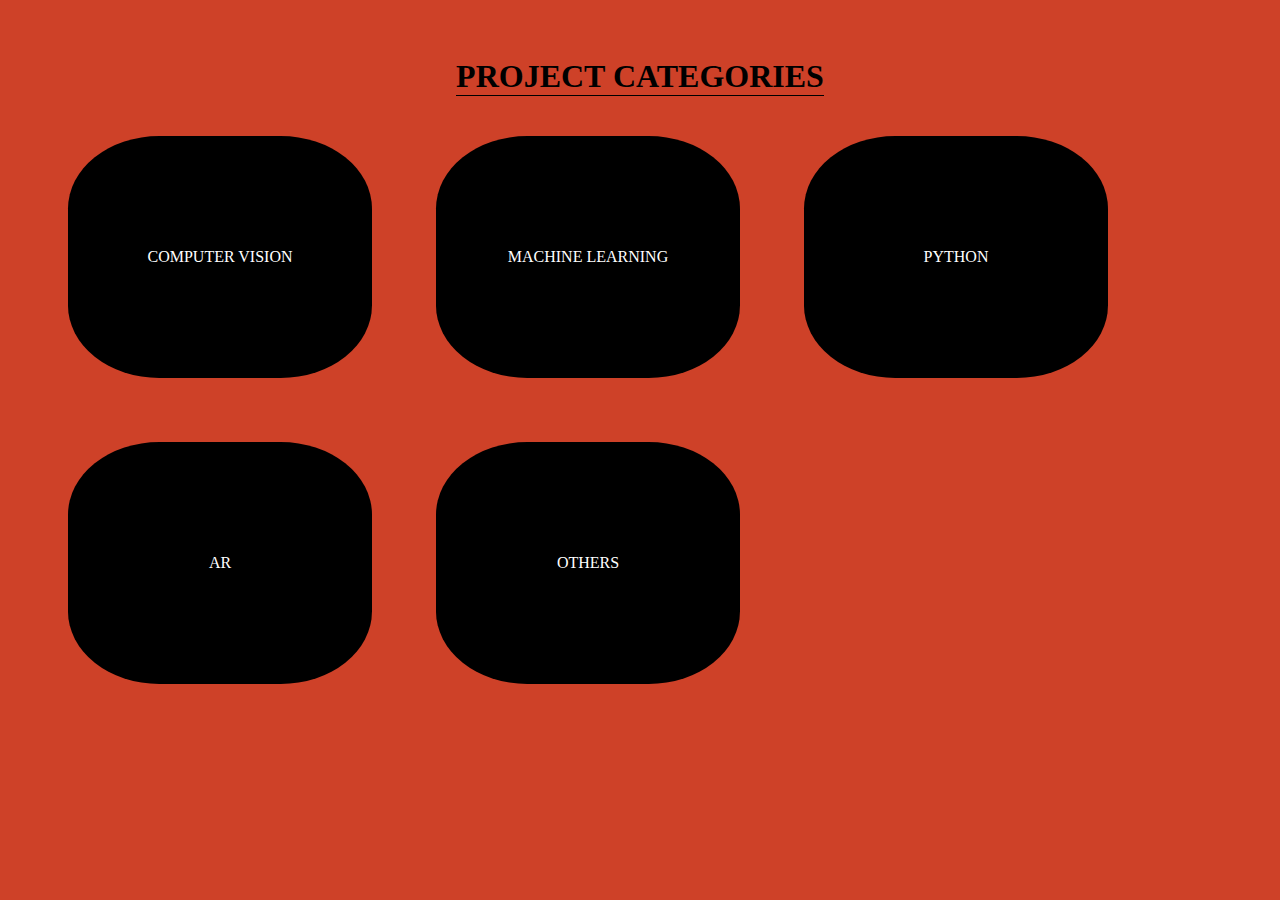
<file: index.html>
<!DOCTYPE html>
<html lang="en">
<head>
    <meta charset="UTF-8">
    <meta http-equiv="X-UA-Compatible" content="IE=edge">
    <meta name="viewport" content="width=device-width, initial-scale=1.0">
    <title>Document</title>
    <link rel="stylesheet" href="index.css">
</head>
<body>
    <h1>PROJECT CATEGORIES</h1>
  <section>
    <ul class="grid" type="none">
          <li>
              <div><a href="computervision.html">COMPUTER VISION</a></div>
          </li>
          <li>
              <div><a href="#">MACHINE LEARNING</a></div>
          </li>
          <li>
              <div><a href="#">PYTHON</a></div>
          </li>
          <li>
              <div><a href="#">AR</a></div>
          </li>
          <li>
              <div><a href="#">OTHERS</a></div>
          </li>

      </ul>
  </section>

</body>
</html>
</file>
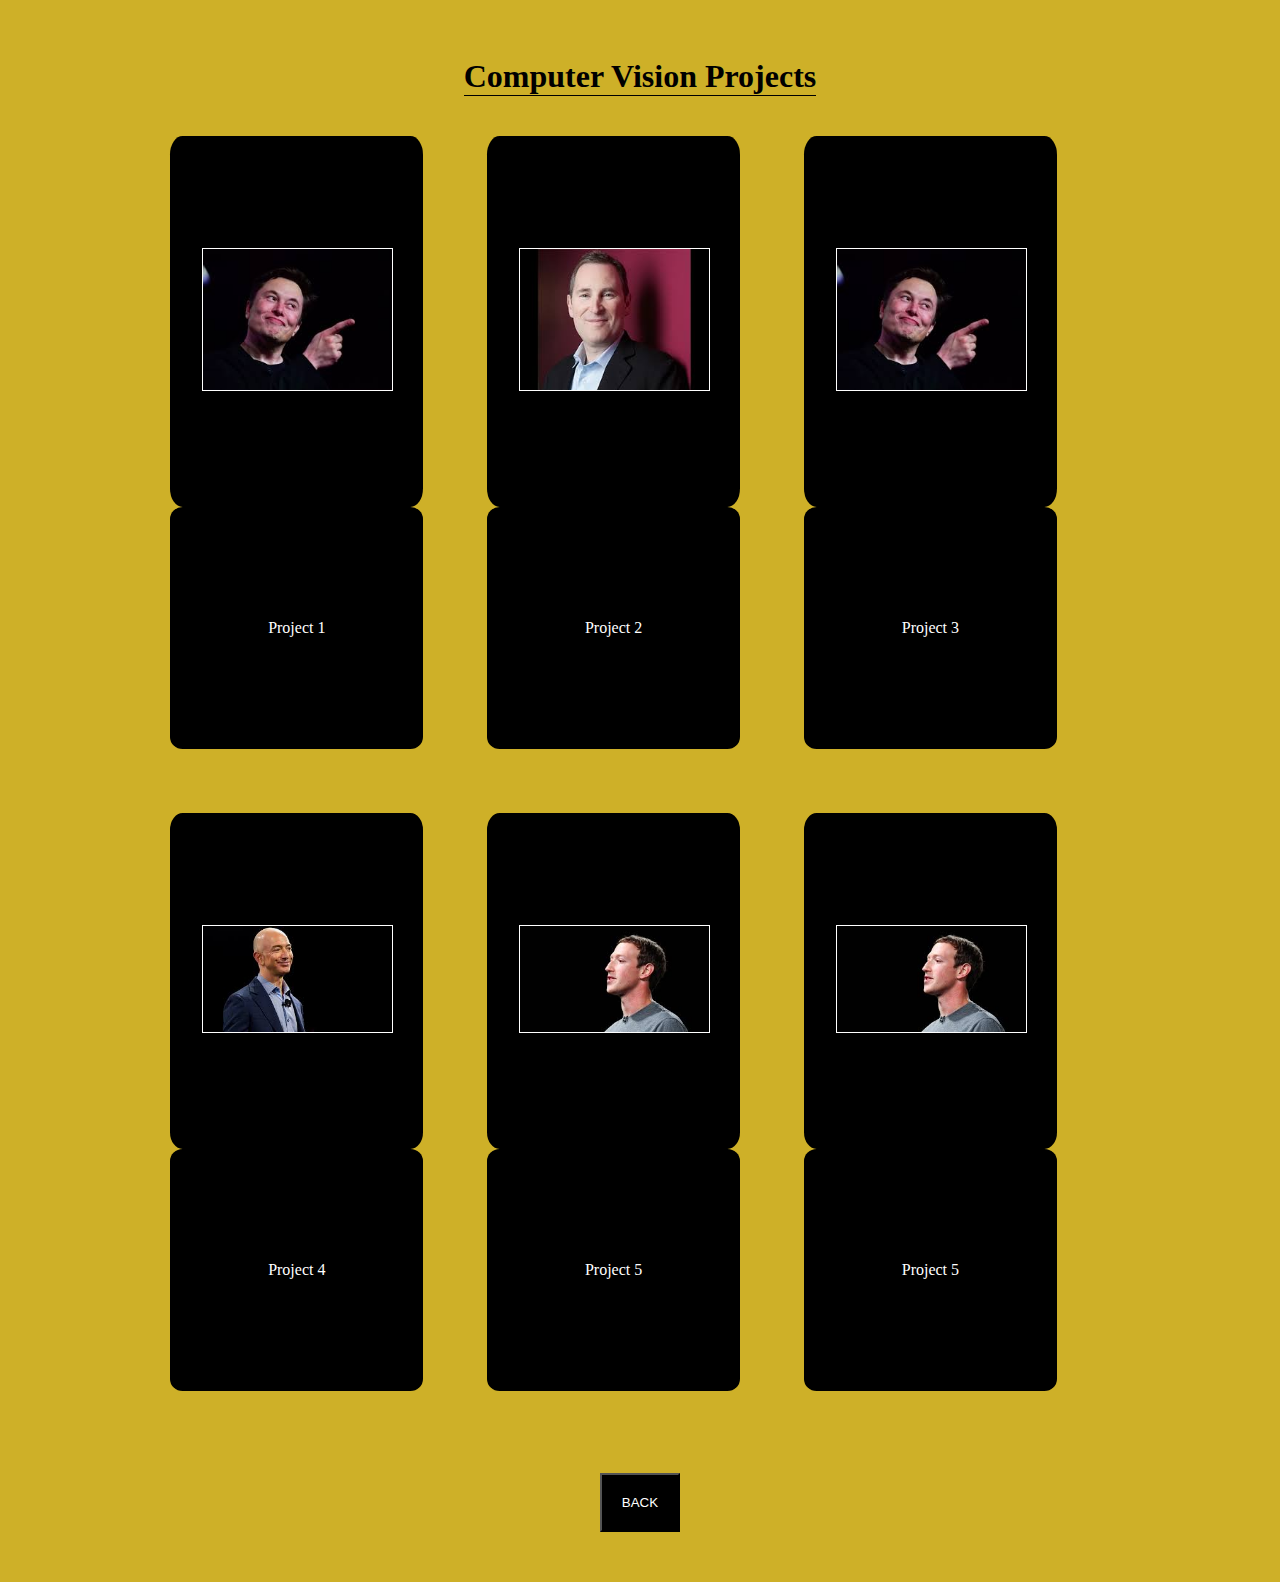
<file: computervision.html>
<!DOCTYPE html>
<html lang="en">
<head>
    <meta charset="UTF-8">
    <meta http-equiv="X-UA-Compatible" content="IE=edge">
    <meta name="viewport" content="width=device-width, initial-scale=1.0">
    <title>Document</title>
    <link rel="stylesheet" href="computervision.css">
</head>
<body>
    <h1>Computer Vision Projects</h1>
  <section>
    <ul class="grid" type="none">
          <li>
              <div><img src="ElonMusk.jpg"></div>
              <div><a href="">Project 1</a></div>
          </li>
          <li>
            <div><img src="A.jpg"></div>
            <div><a href="#">Project 2</a></div>

          </li>
          <li>
            <div><img src="ElonMusk.jpg"></div>
            <div><a href="#">Project 3</a></div>
          </li>
          <li>
            <div><img src="J.jpg"></div>
            <div><a href="#">Project 4</a></div>

          </li>
          <li>
            <div><img src="Zuck.jpg"></div>
            <div><a href="#">Project 5</a></div>
          </li>
          <li>
            <div><img src="Zuck.jpg"></div>
            <div><a href="#">Project 5</a></div>
          </li>
      </ul>
  </section>
  <div>
    <a href="index.html"><button>BACK</button></a>
</div>
</body>
</html>
</file>
<file: index.css>
h1{
    padding-top: 50px;
    margin: auto;
    width: fit-content;
    border-bottom: 1px solid #000000;
}
body{
    background: #ce4128;
}
.grid {
    overflow: hidden;
      padding: 0.5em 0 0 0.5em;
      max-width: 76em;
      margin: 0 auto;
  }
  .grid li {
      padding: 2em;
  }
  .grid li > div {
      border-radius: 30%;
      background: #000000;
      padding: 7em 2em;
      text-align: center;
  }
  .grid li a {
      color: #fff;
      text-decoration: none;
  }
  .grid li a:hover{
      color: rgb(241, 117, 117);
  }
  
  @media all and (min-width: 27em) {
      .grid li {
          width: 50%;
          float: left;
      }
  }
  
  @media all and (min-width: 40em) {
      .grid li {
          width: 33.3333333%;
      }
      .grid li.wide {
          width: 66.666666%;
      }
  }
  @media all and (min-width: 60em) {
      .grid li {
          width: 25%;
      }
      .grid li.wide {
          width: 50%;
      }
  }
</file>
<file: computervision.css>
body{
    background: #ceb028;
}
h1{
    padding-top: 50px;
    margin: auto;
    width: fit-content;
    border-bottom: 1px solid #000000;
}

.grid {
    overflow: hidden;
      padding: 0.5em 0 0 0.5em;
      max-width: 80%;
      margin: 0 auto;
  }
  .grid li {
      margin: auto;
      padding: 2em;
  }
  .grid li > div {
      background: #000000;
      padding: 7em 2em;
      text-align: center;
      border-radius: 5%;
  }
  .grid li a {
      color: #fff;
      text-decoration: none;
  }
  .grid li a:hover{
    color: rgb(241, 117, 117);
}
  .grid li img{
      border: 1px solid #fff;
    max-width:100%;
    max-height:100%;
  }
  
  button{
      width: fit-content;
      padding: 20px;
      color: #fff;
      background: #000000;
      margin: 50px auto;
      display: block;
      cursor: pointer;
  }
  a{
      text-decoration: none;
  }
  @media all and (min-width: 27em) {
      .grid li {
          width: 50%;
          float: left;
      }
  }
  
  @media all and (min-width: 40em) {
      .grid li {
          width: 33.3333333%;
      }
      .grid li.wide {
          width: 66.666666%;
      }
  }
  @media all and (min-width: 60em) {
      .grid li {
          width: 25%;
      }
      .grid li.wide {
          width: 50%;
      }
  }
</file>
